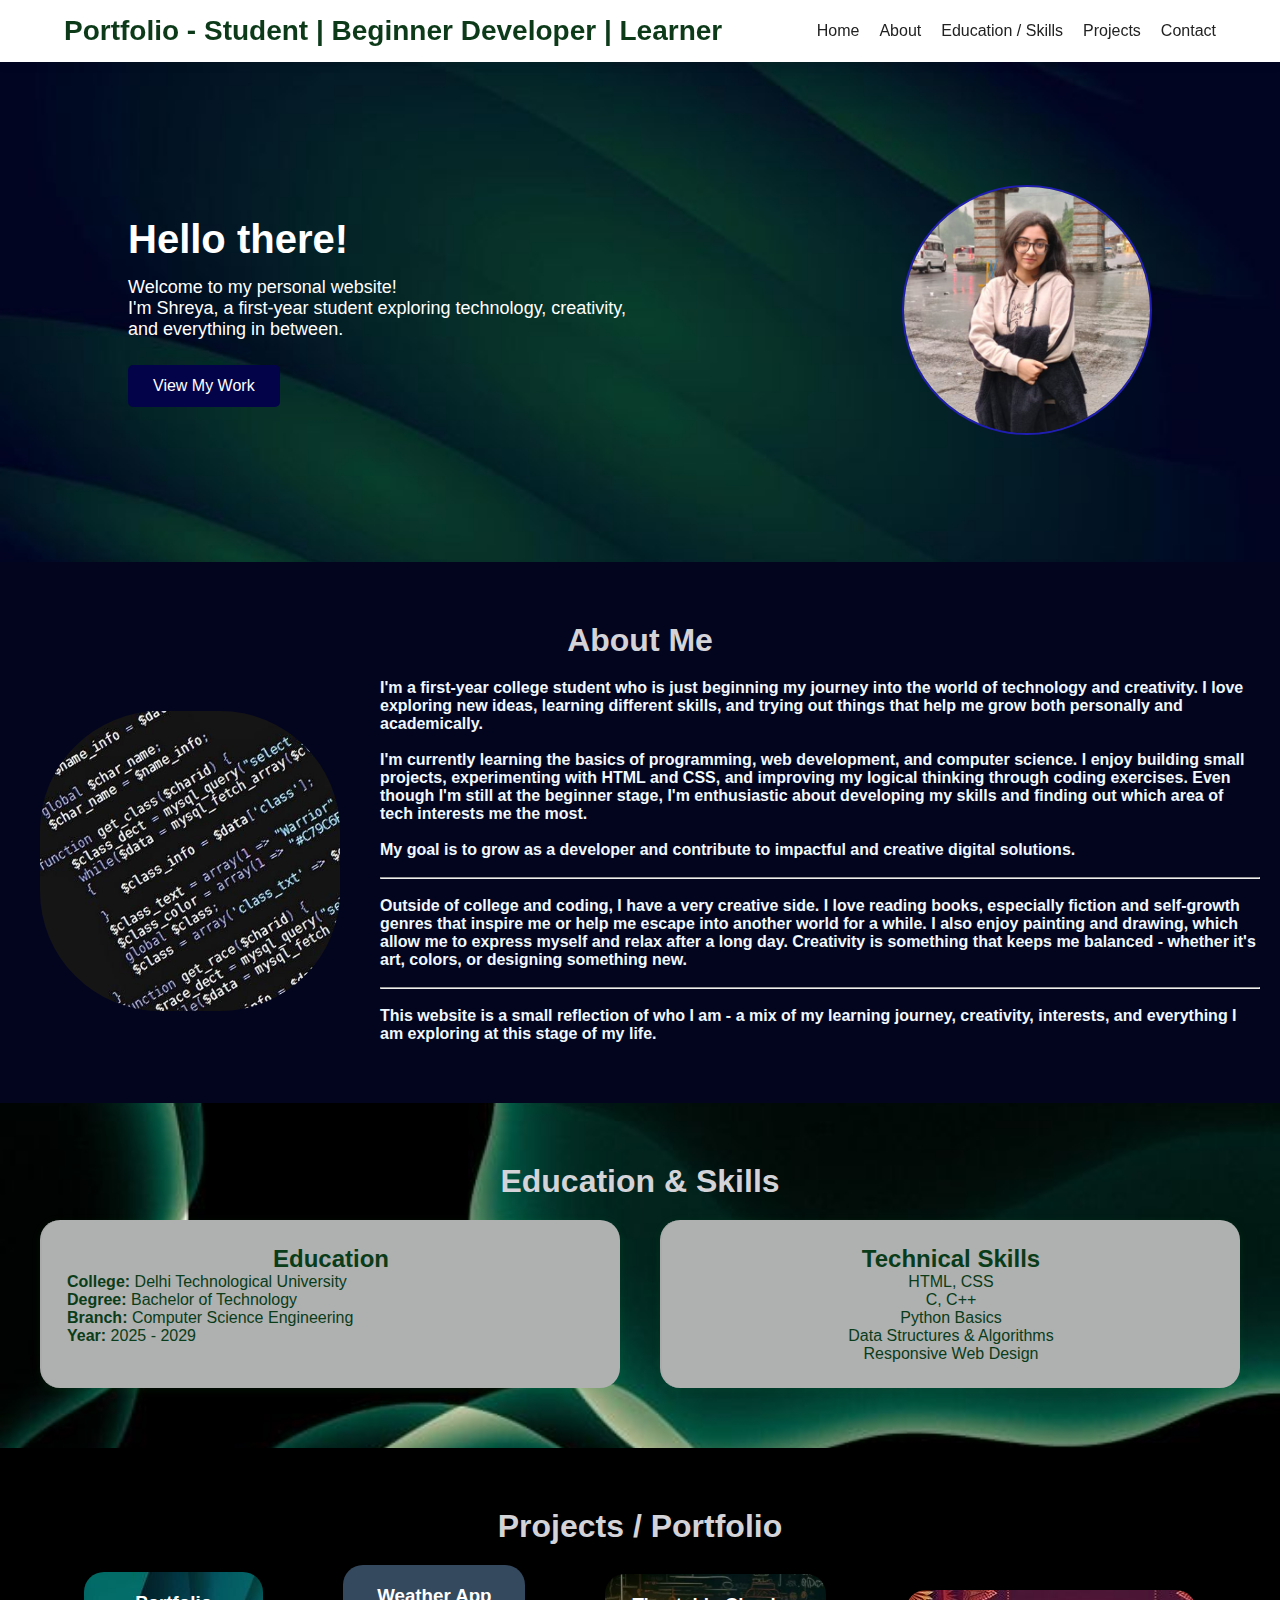
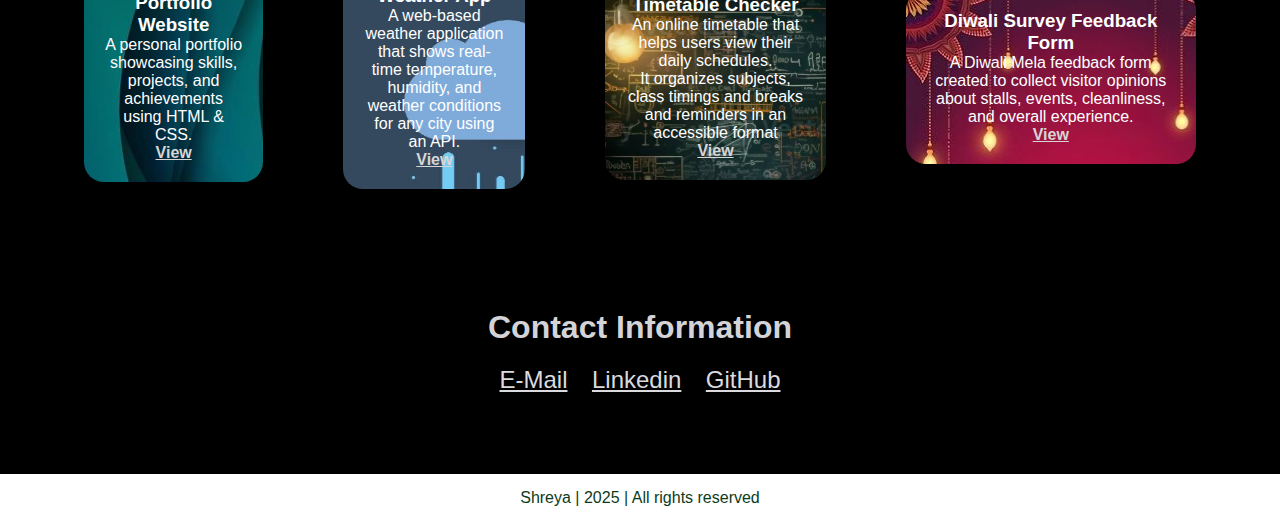
<file: index.html>
<!DOCTYPE html>
<html lang="en">
<head>
    <meta charset="UTF-8">
    <meta name="viewport" content="width=device-width, initial-scale=1.0">
    <title>My Portfolio</title>
    <link rel="stylesheet" href="style.css">
    <link rel="icon" href="pinkribbon.png">
</head>

<body>
    <header>
        <nav>
            <h2 class="logo">Portfolio - Student | Beginner Developer | Learner</h2>
            <ul>
                <li><a href="#home">Home</a></li>
                <li><a href="#about">About</a></li>
                <li><a href="#skills">Education / Skills</a></li>
                <li><a href="#projects">Projects</a></li>
                <li><a href="#contact">Contact</a></li>
            </ul>
        </nav>
    </header>

    <section id="home" class="home">
        <div class="home-content">
            <h1>Hello there!</h1>
            <p>Welcome to my personal website! <br> I'm Shreya, a first-year student exploring technology, creativity, and everything in between.</p>

            <a href="#projects" class="btn">View My Work</a>
        </div>

        <div class="home-img">
            <img src="personalphoto.jpeg" alt="Profile Image">
        </div>
    </section>

    <section id="about" class="about">
        <h2 class="section-title">About Me</h2>

        <div class="about-container">
            <img src="tech.jpg" alt="About Image" class="about-img">

            <div class="about-text">
                <h4>
                    I'm a first-year college student who is just beginning my journey into the world of technology and creativity. I love exploring new ideas, learning different skills, and trying out things that help me grow both personally and academically.
                 <br> </h4>
                 <br>
                 <h4>I'm currently learning the basics of programming, web development, and computer science. I enjoy building small projects, experimenting with HTML and CSS, and improving my logical thinking through coding exercises. Even though I'm still at the beginner stage, I'm enthusiastic about developing my skills and finding out which area of tech interests me the most.
                </h4>
                <br> <h4>My goal is to grow as a developer and contribute to impactful and creative digital solutions. </h4>
                <br>
                <hr>
                <br>
                <h4>Outside of college and coding, I have a very creative side. I love reading books, especially fiction and self-growth genres that inspire me or help me escape into another world for a while. I also enjoy painting and drawing, which allow me to express myself and relax after a long day. Creativity is something that keeps me balanced - whether it's art, colors, or designing something new. </h4>
                <br>
                <hr>
                <br>
               <h4> This website is a small reflection of who I am - a mix of my learning journey, creativity, interests, and everything I am exploring at this stage of my life.
               </h4>
            </div>
        </div>
    </section>

    <section id="skills" class="skills">
        <h2 class="section-title">Education & Skills</h2>

        <div class="skill-container">
            <div class="edu-card">
                <h2 align="center">Education</h2>
                <p><strong>College:</strong> Delhi Technological University</p>
                <p><strong>Degree:</strong> Bachelor of Technology</p>
                <p><strong>Branch:</strong> Computer Science Engineering</p>
                <p><strong>Year:</strong> 2025 - 2029</p>
            </div>

            <div class="skill-card">
                <h2 align="center">Technical Skills</h2>
                <p align="center">
                    HTML, CSS <br>
                    C, C++ <br>
                   Python Basics <br>
                    Data Structures & Algorithms <br>
                    Responsive Web Design
                </p>
            </div>
        </div>
    </section>

    <section id="projects" class="projects">
        <h2 class="section-title">Projects / Portfolio</h2>

        <div class="project-grid">

            <div class="project-card" style="background-image: url(bg.jpg);">
            
                <h3>Portfolio Website</h3>
                <p>A personal portfolio showcasing skills, projects, and achievements<br> using HTML & CSS.</p>
                <a href="https://github.com/aries-15" target="_blank">View</a>
            </div>


            <div class="project-card" style="background-image: url(weather2.png);">
                <h3>Weather App</h3>
                <p>A web-based weather application that shows real-time temperature,<br> humidity, and weather conditions for any city using an API.</p>
                <a href="underprocess.html" target="_blank">View</a>
            </div>

            <div class="project-card" style="background-image: url(timetable.png);">
                <h3>Timetable Checker</h3>
                <p>An online timetable that helps users view their daily schedules. <br> It organizes subjects, class timings and breaks and reminders in an accessible format</p>
                <a href="timetable.html" target="_blank">View</a>
            </div>

            <div class="project-card" style="background-image: url(diwali.jpg);">
                <h3>Diwali Survey Feedback Form</h3>
                <p>A Diwali Mela feedback form created to collect visitor opinions about stalls, events, cleanliness, and overall experience.</p>
                <a href="survey.html" target="_blank">View</a>
            </div>

        </div>
    </section>


    <section id="contact" class="contact">
        <h2 class="section-title">Contact Information</h2>

            <div class="social-links" style="color: white;" align="center">
                <a href="mailto:arora15shreya@gmail.com" target="_blank" align="center">  E-Mail</a>
                <a href="https://www.linkedin.com/in/shreya-arora-289014390/" target="_blank">Linkedin</a>
                <a href="https://github.com/aries-15" target="_blank">GitHub</a>
            </div>
        </div>
    </section>


    <footer>
        <p> Shreya | 2025 | All rights reserved</p>
    </footer>

</body>
</html>
</file>
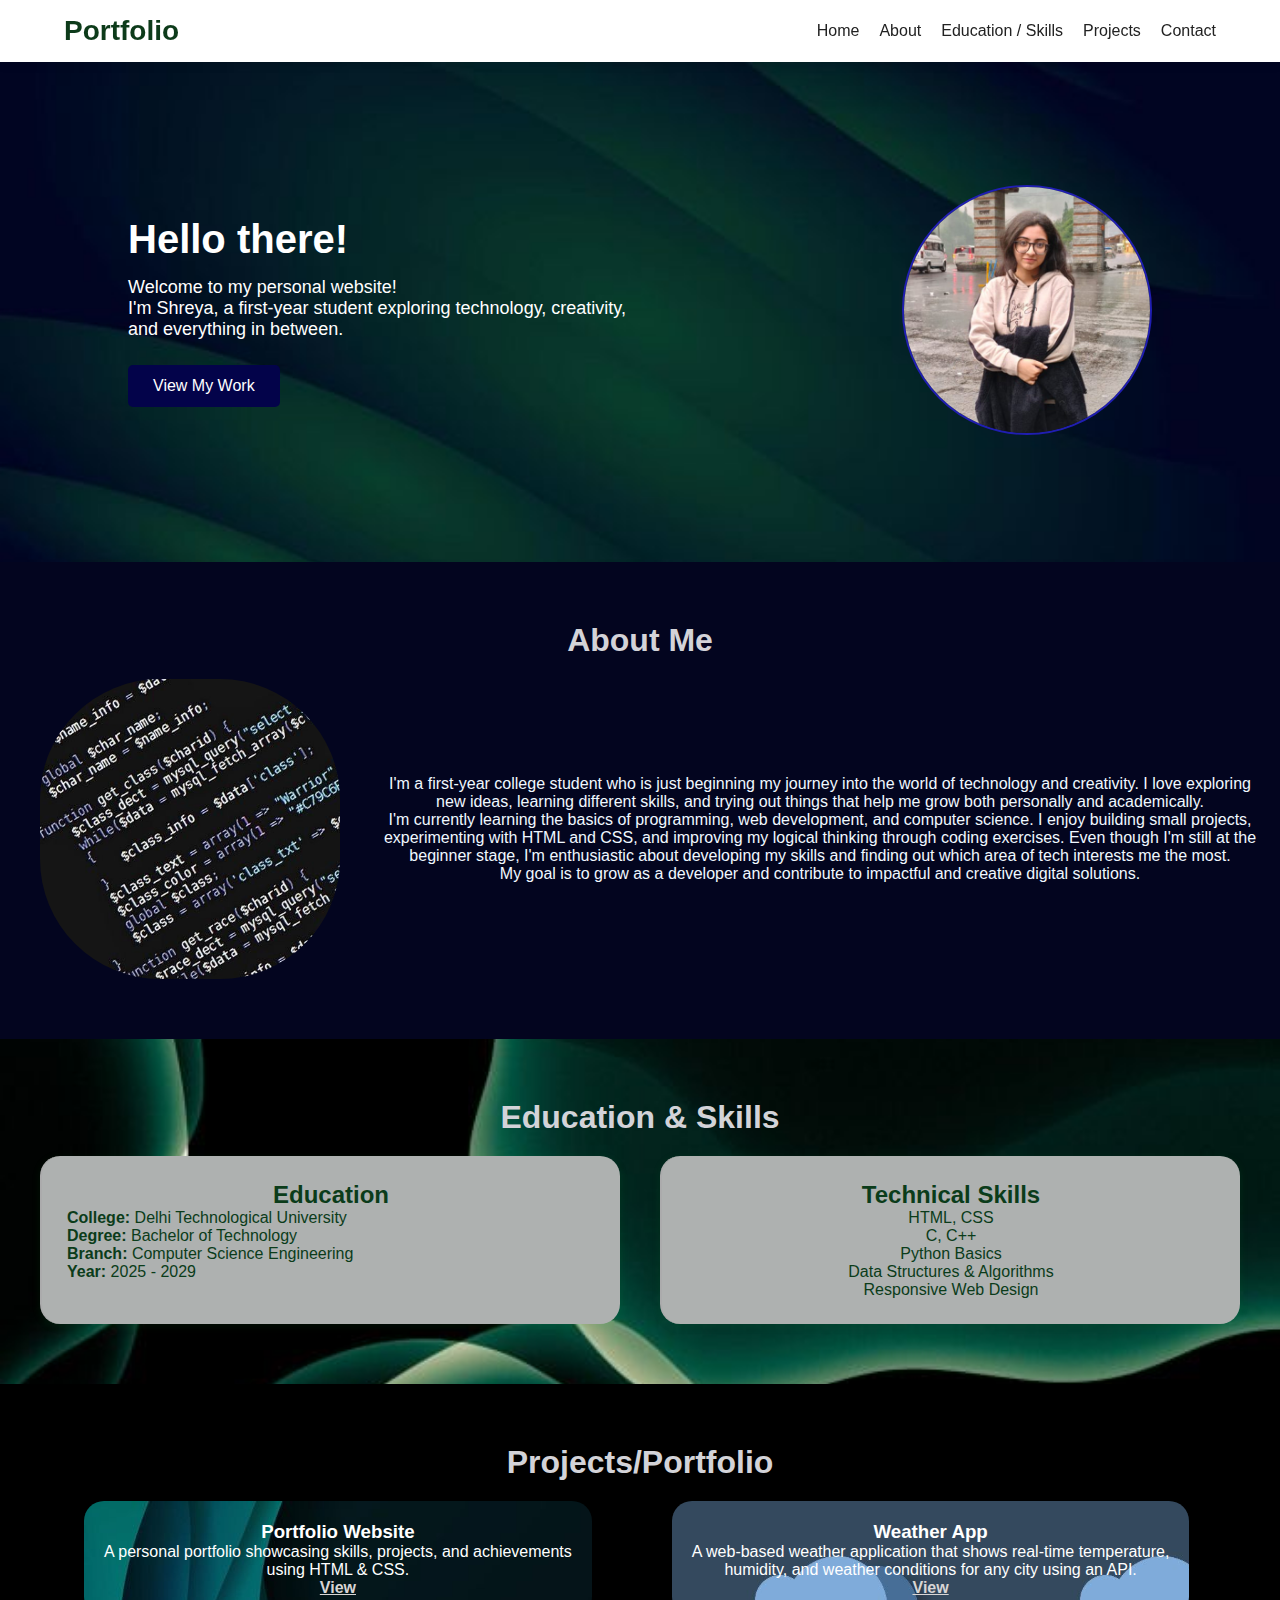
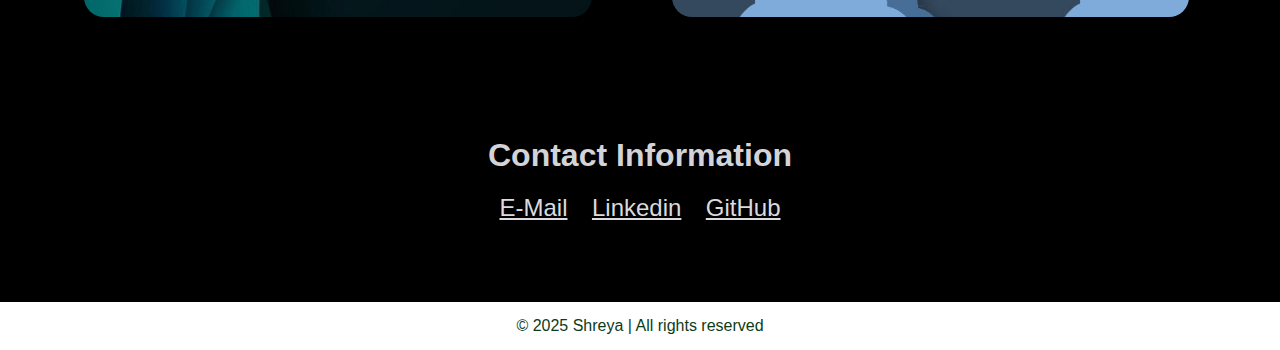
<file: Portfolio.html>
<!DOCTYPE html>
<html lang="en">
<head>
    <meta charset="UTF-8">
    <meta name="viewport" content="width=device-width, initial-scale=1.0">
    <title>My Portfolio</title>
    <link rel="stylesheet" href="style.css">
    <link rel="icon" href="pinkribbon.png">


    <style>
        * {
    margin: 0;
    padding: 0;
    box-sizing: border-box;
    font-family: "Poppins", sans-serif;
}

body {
    background: #000000;
    color: #0d3b1a;
}

header {
    width: 100%;
    background: #ffffff;
    padding: 15px 0;
    box-shadow: 0 2px 10px rgba(0,0,0,0.1);
    position: sticky;
    top: 0;
    z-index: 10;
}

nav {
    display: flex;
    align-items: center;
    justify-content: space-between;
    width: 90%;
    margin: auto;
}

.logo {
    font-size: 28px;
    font-weight: 600;
    color: #0d3b1a;
}

nav ul {
    display: flex;
    gap: 20px;
}

nav ul li {
    list-style: none;
}

nav ul li a {
    text-decoration: none;
    color: #222;
    font-weight: 500;
}

nav ul li a:hover {
    color: #03551d;
    text-decoration: underline;
}

/* ---------------- HOME ---------------- */
.home {
    display: flex;
    align-items: center;
    justify-content: space-between;
    padding: 80px 10%;
    background-image: url('green1.jpg');
    background-size: cover;
    background-position: center;
    background-repeat: no-repeat;
    transition: transform 0.4s ease;
    background-color: #0d103b;
    height:500px;
}

.home:hover {
    transform:  scale(1.08) ;
}



.home::before{
    background: rgba(0, 0, 0, 0.6); 
    z-index: 0;
}

.home-content {
    max-width: 50%;
}

.home-content h1 {
    font-size: 40px;
    font-weight: 600;
    color:rgb(255, 255, 255);
    margin-top: 200 px;
    padding-top: 500 px;
}

.home-content h1 span {
    color: rgb(255, 255, 255);
}

.home-content p {
    margin: 15px 0 25px;
    font-size: 18px;
    color: rgb(255, 255, 255);
}

.btn {
    display: inline-block;
    padding: 12px 25px;
    background: #03034a;
    color: #fff;
    border-radius: 5px;
    text-decoration: none;
    transition: transform 0.3s ease;
}

.btn:hover {
 transform: scale(1.07);
 filter: brightness(1.15);
 box-shadow: 0 0 10px #6c63ff;
}

.home-img img {
    width: 250px;
    border-radius: 50%;
    border: 2px solid #201eb1;
    transition: transform 0.3s ease;
}

.home-img img:hover{
    transform: scale(1.02);
    box-shadow: 0 0 25px #201eb1,
              0 0 45px #201eb1;
}

/* ---------------- SECTIONS ---------------- */
.section-title {
    text-align: center;
    font-size: 32px;
    color: #d3d3d8;
    margin-bottom: 20px;
}


/* ---------------- ABOUT ---------------- */
.about {
    width: 100%;
    margin: auto;
    padding: 60px 0;
    background-color: #03051f;
    transition: transform 0.4s ease;
}

.about:hover {
     transform:  scale(1.02) ;
}

.about-container {
    display: flex;
    gap: 40px;
    align-items: center;
}

.about-img {
    width: 300px;
    border-radius: 40%;
    transition: transform 0.3s ease;
    margin-left: 40px;
}

.about-img:hover {
    transform: scale(1.1);
}

.about-text {
    color: aliceblue;
    margin-right: 20px;
}

/* ---------------- SKILLS ---------------- */
.skills {
    width: 100%;
    margin: auto;
    padding: 60px 0;
    background-image: url('dark.jpg');
    background-size: cover;
    background-position: center;
    background-repeat: no-repeat;
    transition: transform 0.4s ease
}

.skills:hover {
    transform:  scale(1.02) ;
}

.skill-container {
    display: flex;
    gap: 40px;
}

.edu-card {
    background:#aeb1b0;
    padding: 25px;
    border-radius: 20px;
    width: 50%;
    box-shadow: 0 2px 10px rgba(6, 167, 38, 0.1);
    transition: transform 0.4s ease;
    color: rgb(11, 60, 26);
    border-left: 2px solid rgb(171, 171, 172);
    margin-left: 40px;
}

.skill-card {
    background:#aeb1b0;
    padding: 25px;
    border-radius: 20px;
    width: 50%;
    box-shadow: 0 2px 10px rgba(6, 167, 38, 0.1);
    transition: transform 0.2s ease;
    color: rgb(11, 60, 26);
    border-left: 2px solid rgb(171, 171, 172);
    margin-right: 40px;
}

.edu-card:hover {
    transform: scale(1.04);
}

.skill-card:hover {
    transform: scale(1.04);
}

.skill-card ul {
    margin-top: 10px;
        margin-left: 30px;
}

.skill-card ul li {
    margin-bottom: 8px;
    margin-left: 30px;
}


/* ---------------- PROJECTS ---------------- */
.projects {
    width: 90%;
    margin: auto;
    padding: 60px 0;
}

.project-grid {
    display: flex;
    grid-template-columns: repeat(auto-fit, minmax(260px, 1fr));
    gap: 40px;
    align-items: center;
}
.project-card {
    background: #075137;
    align-items: center;
    padding: 20px;
    border-radius: 20px;
    box-shadow: 0 2px 10px rgba(0,0,0,0.1);
    text-align: center;
    border: #fff;
    color:#ffffff;
    width:auto;
    transition: transform 0.2s ease;
    margin-right: 20px;
    margin-left:20px;
}

.project-card:hover {
    transform: scale(1.1);
}



.project-card img {
    width: 50%;
    border-radius: 20px;
    height:50%;
}

.project-card a {
    color: #d8d5d5;
    font-weight: 600;
    margin-top: 10px;
    display: inline;
}

/* ---------------- CONTACT ---------------- */
.contact {
    width: 90%;
    margin: auto;
    padding: 60px 0;
}

.contact-box {
    text-align: center;
    font-size: 18px;
}

.contact-box i {
    margin-right: 10px;
    color: #4a4aff;
}

.social-links a {
    margin: 10px;
    font-size: 24px;
    color: #dadadf;
}

/* ---------------- FOOTER ---------------- */
footer {
    background: #ffffff;
    color: #0d3b1a;
    text-align: center;
    padding: 15px;
    margin-top: 20px;
}
 </style>
</head>

<body>

    <!-- ------------------------ HEADER ------------------------ -->
    <header>
        <nav>
            <h2 class="logo">Portfolio</h2>
            <ul>
                <li><a href="#home">Home</a></li>
                <li><a href="#about">About</a></li>
                <li><a href="#skills">Education / Skills</a></li>
                <li><a href="#projects">Projects</a></li>
                <li><a href="#contact">Contact</a></li>
            </ul>
        </nav>
    </header>


    <!-- ------------------------ HOME ------------------------ -->
    <section id="home" class="home">
        <div class="home-content">
            <h1>Hello there!</h1>
            <p>Welcome to my personal website! <br> I'm Shreya, a first-year student exploring technology, creativity, and everything in between.</p>

            <a href="#projects" class="btn">View My Work</a>
        </div>

        <div class="home-img">
            <img src="personalphoto.jpeg" alt="Profile Image">
        </div>
    </section>


    <!-- ------------------------ ABOUT ------------------------ -->
    <section id="about" class="about">
        <h2 class="section-title">About Me</h2>

        <div class="about-container">
            <img src="tech.jpg" alt="About Image" class="about-img">

            <div class="about-text" align="center">
                <p>
                    I'm a first-year college student who is just beginning my journey into the world of technology and creativity. I love exploring new ideas, learning different skills, and trying out things that help me grow both personally and academically.
 <br>

I'm currently learning the basics of programming, web development, and computer science. I enjoy building small projects, experimenting with HTML and CSS, and improving my logical thinking through coding exercises. Even though I'm still at the beginner stage, I'm enthusiastic about developing my skills and finding out which area of tech interests me the most.
                </p>
                <p>
                    My goal is to grow as a developer and contribute to impactful and creative digital solutions.
                </p>
            </div>
        </div>
    </section>


    <!-- ------------------------ EDUCATION & SKILLS ------------------------ -->
    <section id="skills" class="skills">
        <h2 class="section-title">Education & Skills</h2>

        <div class="skill-container">

            <div class="edu-card">
                <h2 align="center">Education</h2>
                <p><strong>College:</strong> Delhi Technological University</p>
                <p><strong>Degree:</strong> Bachelor of Technology</p>
                <p><strong>Branch:</strong> Computer Science Engineering</p>
                <p><strong>Year:</strong> 2025 - 2029</p>
            </div>

            <div class="skill-card">
                <h2 align="center">Technical Skills</h2>
                <p align="center">
                    HTML, CSS <br>
                    C, C++ <br>
                   Python Basics <br>
                    Data Structures & Algorithms <br>
                    Responsive Web Design
                </p>
            </div>
        </div>
    </section>


    <!-- ------------------------ PROJECTS ------------------------ -->
    <section id="projects" class="projects">
        <h2 class="section-title">Projects/Portfolio</h2>

        <div class="project-grid">

            <div class="project-card" style="background-image: url(bg.jpg);">
            
                <h3>Portfolio Website</h3>
                <p>A personal portfolio showcasing skills, projects, and achievements<br> using HTML & CSS.</p>
                <a href="https://github.com/aries-15" target="_blank">View</a>
            </div>


            <div class="project-card" style="background-image: url(weather2.png);">
                <h3>Weather App</h3>
                <p>A web-based weather application that shows real-time temperature,<br> humidity, and weather conditions for any city using an API.</p>
                <a href="underprocess.html" target="_blank">View</a>
            </div>

        </div>
    </section>


    <!-- ------------------------ CONTACT ------------------------ -->
    <section id="contact" class="contact">
        <h2 class="section-title">Contact Information</h2>

            <div class="social-links" style="color: white;" align="center">
                <a href="mailto:arora15shreya@gmail.com" target="_blank" align="center"> <i class="fa-brands fa-gmail"></i> E-Mail</a>
                <a href="https://www.linkedin.com/in/shreya-arora-289014390/" target="_blank"><i class="fa-brands fa-linkedin"></i>Linkedin</a>
                <a href="https://github.com/aries-15" target="_blank"><i class="fa-brands fa-github"></i>GitHub</a>
            </div>
        </div>
    </section>


    <footer>
        <p>© 2025 Shreya | All rights reserved</p>
    </footer>

</body>
</html>
</file>
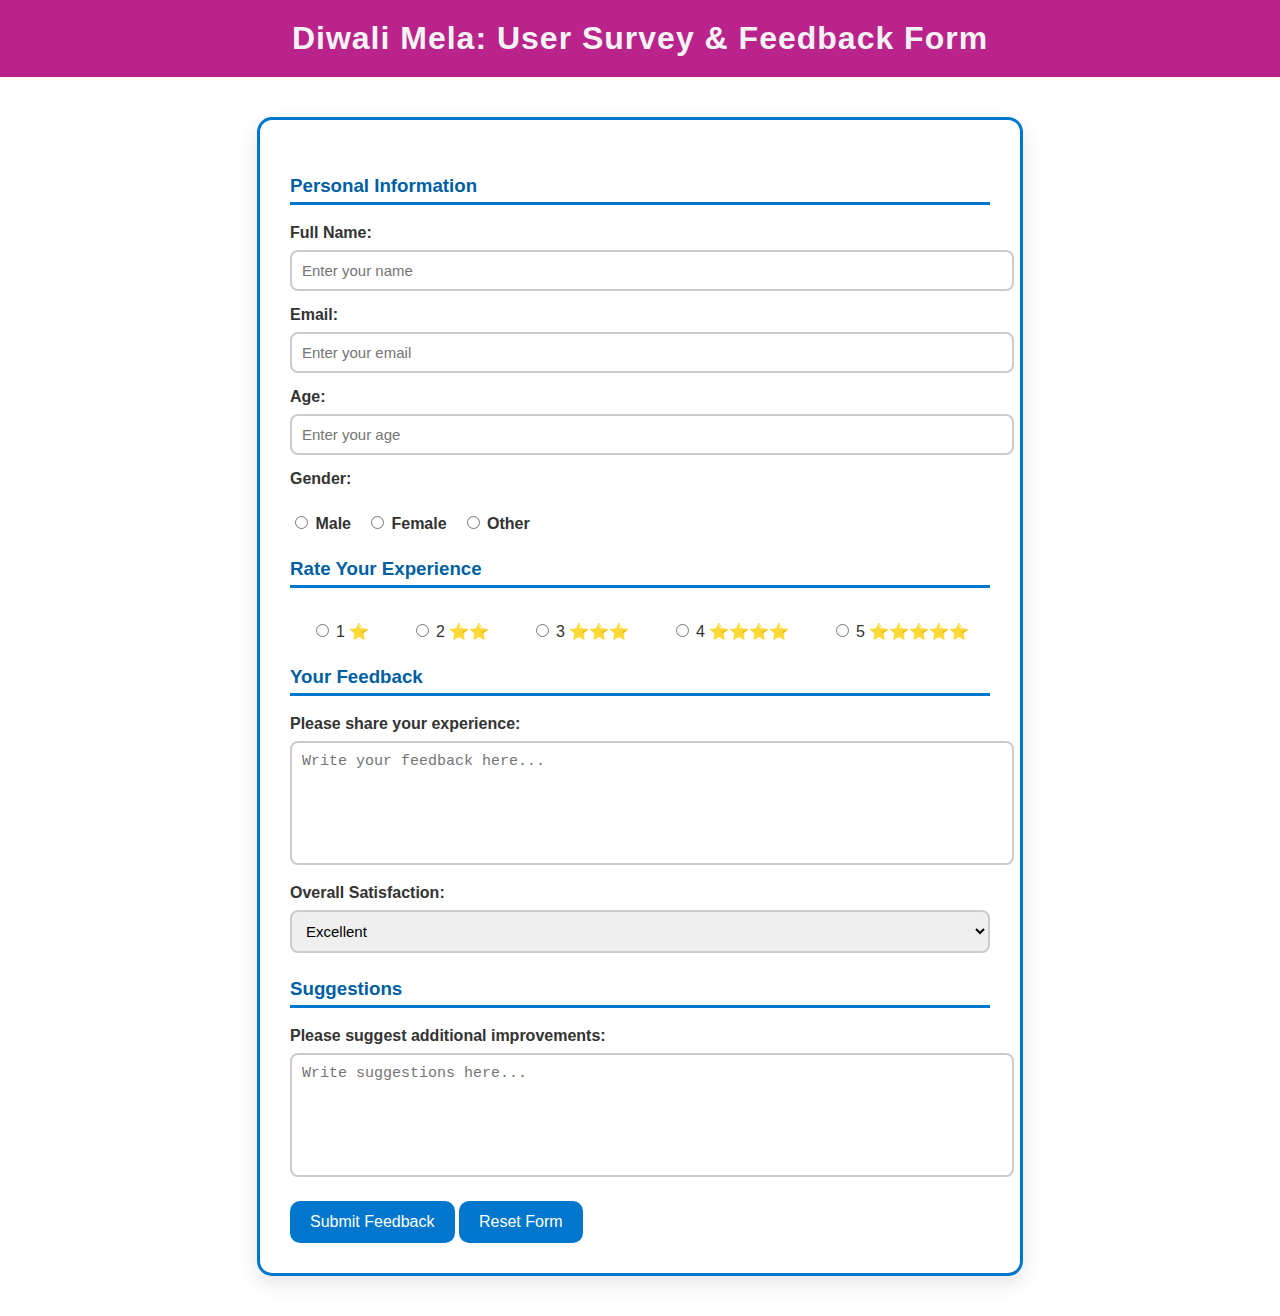
<file: survey.html>
<!DOCTYPE html>
<head>
  <meta charset="UTF-8">
  <title>Survey & Feedback Form</title>

  <style>
    body {
      font-family: 'Segoe UI', Tahoma, Verdana, sans-serif;
      background-image: url(https://im.whatshot.in/img/2025/Oct/ver-dm-dl-1760443971.jpg?w=375&h=375&q=60&wp=1);
      margin: 0;
      padding: 0;
    }

    h1 {
      text-align: center;
      background-color: #ba228c;
      color: rgb(244, 243, 243);
      padding: 20px;
      margin: 0;
      letter-spacing: 1px;
    }

    form {
      width: 60%;
      max-width: 700px;
      margin: 40px auto;
      background-color: white;
      border: 3px solid #0077cc;
      border-radius: 15px;
      padding: 30px;
      box-shadow: 0 8px 20px rgba(0, 0, 0, 0.1);
      transition: transform 0.3s ease, box-shadow 0.3s ease;
    }

    form:hover {
      transform: scale(1.02);
      box-shadow: 0 10px 30px rgba(0, 0, 0, 0.2);
    }

    label {
      font-weight: bold;
      display: block;
      margin-top: 15px;
      color: #333;
    }

    input[type="text"],
    input[type="email"],
    input[type="number"],
    textarea,
    select {
      width: 100%;
      padding: 10px;
      margin-top: 8px;
      border: 2px solid #ccc;
      border-radius: 8px;
      transition: all 0.3s ease;
      font-size: 15px;
    }

    input:focus,
    textarea:focus,
    select:focus {
      border-color: #0077cc;
      background-color: #e6f4ff;
      transform: scale(1.02);
      outline: none;
    }

    .gender-options {
      display: flex;
      gap: 15px;
      margin-top: 10px;
    }

    .rating {
      display: flex;
      justify-content: space-around;
      margin-top: 10px;
    }

    .rating label {
      font-weight: normal;
    }

    button {
      margin-top: 20px;
      padding: 12px 20px;
      background-color: #0077cc;
      border: none;
      color: white;
      border-radius: 10px;
      cursor: pointer;
      font-size: 16px;
      transition: background-color 0.3s, transform 0.3s;
    }

    button:hover {
      background-color: #005fa3;
      transform: translateY(-3px);
    }

    textarea {
      height: 100px;
      resize: none;
    }

    h3 {
      border-bottom: 3px solid #0077cc;
      padding-bottom: 5px;
      color: #005fa3;
      margin-top: 25px;
    }
  </style>
</head>

<body>
  <h1>Diwali Mela: User Survey & Feedback Form</h1>

  <form>
    <h3>Personal Information</h3>
    <label for="name">Full Name:</label>
    <input type="text" id="name" name="name" placeholder="Enter your name" required>

    <label for="email">Email:</label>
    <input type="email" id="email" name="email" placeholder="Enter your email" required>

    <label for="age">Age:</label>
    <input type="number" id="age" name="age" min="10" max="100" placeholder="Enter your age">

    <label>Gender:</label>
    <div class="gender-options">
      <label><input type="radio" name="gender" value="male"> Male</label>
      <label><input type="radio" name="gender" value="female"> Female</label>
      <label><input type="radio" name="gender" value="other"> Other</label>
    </div>

    <h3>Rate Your Experience</h3>
    <div class="rating">
      <label><input type="radio" name="rating" value="1"> 1 ⭐</label>
      <label><input type="radio" name="rating" value="2"> 2 ⭐⭐</label>
      <label><input type="radio" name="rating" value="3"> 3 ⭐⭐⭐</label>
      <label><input type="radio" name="rating" value="4"> 4 ⭐⭐⭐⭐</label>
      <label><input type="radio" name="rating" value="5"> 5 ⭐⭐⭐⭐⭐</label>
    </div>

    <h3>Your Feedback</h3>
    <label for="feedback">Please share your experience:</label>
    <textarea id="feedback" name="feedback" placeholder="Write your feedback here..."></textarea>

    <label for="satisfaction">Overall Satisfaction:</label>
    <select id="satisfaction" name="satisfaction">
      <option value="excellent">Excellent</option>
      <option value="good">Good</option>
      <option value="average">Average</option>
      <option value="poor">Poor</option>
    </select>

    <h3>Suggestions</h3>
    <label for="suggestions"> Please suggest additional improvements:</label>
    <textarea id="suggestions" name="suggestions" placeholder="Write suggestions here..."></textarea>


    <button type="submit">Submit Feedback</button>
    <button type="reset"> Reset Form</button>
  </form>
</body>
</html>
</file>
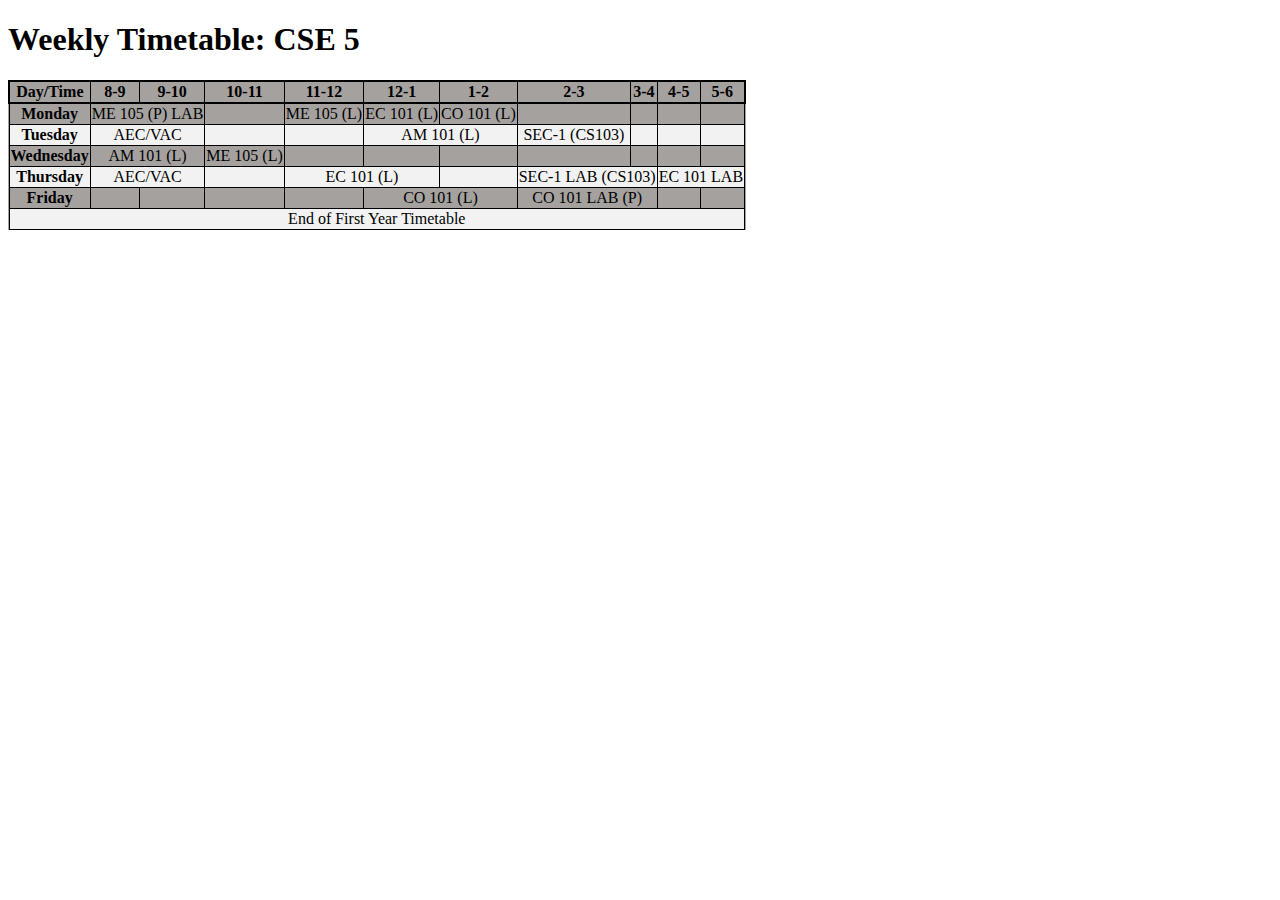
<file: timetable.html>
<!DOCTYPE html>
<html>
    <head>
        <meta charset="UTF-8">
        <title> LAB 6- TIMETABLE</title>
        <style>
            table {
                border-collapse:collapse;
                background-color: rgb(164, 161, 158);
                border-collapse: collapse;
            }
            td {
                border: 1px solid black;
                text-align: center;
            }
            th {
              border: 1px solid black;
            }
            thead{
                border: 2px solid black;
            }
             tr:nth-child(EVEN) { 
                background-color: #f2f2f2; 
             }
        </style>
    </head>
    <body>
  <h1> Weekly Timetable: CSE 5</h1>
  <table>
    <thead>
      <tr>
        <th>Day/Time</th>
        <th>8-9</th>
        <th>9-10</th>
        <th>10-11</th>
        <th>11-12</th>
        <th>12-1</th>
        <th>1-2</th>
        <th>2-3</th>
        <th>3-4</th>
        <th>4-5</th>
        <th>5-6</th>
      </tr>
    </thead>
    <tbody>
      <tr>
        <th>Monday</th>
        <td colspan="2">ME 105 (P) LAB</td>
        <td></td>
        <td>ME 105 (L)</td>
        <td>EC 101 (L)</td>
        <td>CO 101 (L)</td>
        <td></td>
        <td></td>
        <td></td>
        <td></td>
      </tr>
      <tr>
        <th>Tuesday</th>
        <td colspan="2">AEC/VAC</td>
        <td></td>
        <td></td>
        <td colspan="2">AM 101 (L)</td>
        <td>SEC-1 (CS103)</td>
        <td></td>
        <td></td>
        <td></td>
      </tr>
      <tr>
        <th>Wednesday</th>
        <td colspan="2">AM 101 (L)</td>
        <td>ME 105 (L)</td>
        <td></td>
        <td></td>
        <td></td>
        <td></td>
        <td></td>
        <td></td>
        <td></td>
      </tr>
      <tr>
        <th>Thursday</th>
        <td colspan="2">AEC/VAC</td>
        <td></td>
        <td colspan="2">EC 101 (L)</td>
        <td></td>
        <td colspan="2">SEC-1 LAB (CS103)</td>
        <td colspan="2">EC 101 LAB</td>
      </tr>
      <tr>
        <th>Friday</th>
        <td></td>
        <td></td>
        <td></td>
        <td></td>
        <td colspan="2">CO 101 (L)</td>
        <td colspan="2">CO 101 LAB (P)</td>
        <td></td>
        <td></td>
      </tr>
    </tbody>
    <tfoot>
      <tr> 
        <td colspan="11"; style="background-color:#f2f2f2;">End of First Year Timetable</td> 
      </tr>
    </tfoot>
  </table>
</body>
</html>
</file>
<file: style.css>
* {
    margin: 0;
    padding: 0;
    box-sizing: border-box;
    font-family: "Poppins", sans-serif;
}

body {
    background: #000000;
    color: #0d3b1a;
}

header {
    width: 100%;
    background: #ffffff;
    padding: 15px 0;
    box-shadow: 0 2px 10px rgba(0,0,0,0.1);
    position: sticky;
    top: 0;
    z-index: 10;
}

nav {
    display: flex;
    align-items: center;
    justify-content: space-between;
    width: 90%;
    margin: auto;
}

.logo {
    font-size: 28px;
    font-weight: 600;
    color: #0d3b1a;
}

nav ul {
    display: flex;
    gap: 20px;
}

nav ul li {
    list-style: none;
}

nav ul li a {
    text-decoration: none;
    color: #222;
    font-weight: 500;
}

nav ul li a:hover {
    color: #03551d;
    text-decoration: underline;
}

/* ---------------- HOME ---------------- */
.home {
    display: flex;
    align-items: center;
    justify-content: space-between;
    padding: 80px 10%;
    background-image: url('green1.jpg');
    background-size: cover;
    background-position: center;
    background-repeat: no-repeat;
    transition: transform 0.4s ease;
    background-color: #0d103b;
    height:500px;
}

.home:hover {
    transform:  scale(1.08) ;
}



.home::before{
    background: rgba(0, 0, 0, 0.6); 
    z-index: 0;
}

.home-content {
    max-width: 50%;
}

.home-content h1 {
    font-size: 40px;
    font-weight: 600;
    color:rgb(255, 255, 255);
    margin-top: 200 px;
    padding-top: 500 px;
}

.home-content h1 span {
    color: rgb(255, 255, 255);
}

.home-content p {
    margin: 15px 0 25px;
    font-size: 18px;
    color: rgb(255, 255, 255);
}

.btn {
    display: inline-block;
    padding: 12px 25px;
    background: #03034a;
    color: #fff;
    border-radius: 5px;
    text-decoration: none;
    transition: transform 0.3s ease;
}

.btn:hover {
 transform: scale(1.07);
 filter: brightness(1.15);
 box-shadow: 0 0 10px #6c63ff;
}

.home-img img {
    width: 250px;
    border-radius: 50%;
    border: 2px solid #201eb1;
    transition: transform 0.3s ease;
}

.home-img img:hover{
    transform: scale(1.02);
    box-shadow: 0 0 25px #201eb1,
              0 0 45px #201eb1;
}

/* ---------------- SECTIONS ---------------- */
.section-title {
    text-align: center;
    font-size: 32px;
    color: #d3d3d8;
    margin-bottom: 20px;
}


/* ---------------- ABOUT ---------------- */
.about {
    width: 100%;
    margin: auto;
    padding: 60px 0;
    background-color: #03051f;
    transition: transform 0.4s ease;
}

.about:hover {
     transform:  scale(1.02) ;
}

.about-container {
    display: flex;
    gap: 40px;
    align-items: center;
}

.about-img {
    width: 300px;
    border-radius: 40%;
    transition: transform 0.3s ease;
    margin-left: 40px;
}

.about-img:hover {
    transform: scale(1.1);
}

.about-text {
    color: aliceblue;
    margin-right: 20px;
}

/* ---------------- SKILLS ---------------- */
.skills {
    width: 100%;
    margin: auto;
    padding: 60px 0;
    background-image: url('dark.jpg');
    background-size: cover;
    background-position: center;
    background-repeat: no-repeat;
    transition: transform 0.4s ease
}

.skills:hover {
    transform:  scale(1.02) ;
}

.skill-container {
    display: flex;
    gap: 40px;
}

.edu-card {
    background:#aeb1b0;
    padding: 25px;
    border-radius: 20px;
    width: 50%;
    box-shadow: 0 2px 10px rgba(6, 167, 38, 0.1);
    transition: transform 0.4s ease;
    color: rgb(11, 60, 26);
    border-left: 2px solid rgb(171, 171, 172);
    margin-left: 40px;
}

.skill-card {
    background:#aeb1b0;
    padding: 25px;
    border-radius: 20px;
    width: 50%;
    box-shadow: 0 2px 10px rgba(6, 167, 38, 0.1);
    transition: transform 0.2s ease;
    color: rgb(11, 60, 26);
    border-left: 2px solid rgb(171, 171, 172);
    margin-right: 40px;
}

.edu-card:hover {
    transform: scale(1.04);
}

.skill-card:hover {
    transform: scale(1.04);
}

.skill-card ul {
    margin-top: 10px;
        margin-left: 30px;
}

.skill-card ul li {
    margin-bottom: 8px;
    margin-left: 30px;
}


/* ---------------- PROJECTS ---------------- */
.projects {
    width: 90%;
    margin: auto;
    padding: 60px 0;
}

.project-grid {
    display: flex;
    grid-template-columns: repeat(auto-fit, minmax(260px, 1fr));
    gap: 40px;
    align-items: center;
}
.project-card {
    background: #075137;
    align-items: center;
    padding: 20px;
    border-radius: 20px;
    box-shadow: 0 2px 10px rgba(0,0,0,0.1);
    text-align: center;
    border: #fff;
    color:#ffffff;
    width:auto;
    transition: transform 0.2s ease;
    margin-right: 20px;
    margin-left:20px;
}

.project-card:hover {
    transform: scale(1.1);
}



.project-card img {
    width: 50%;
    border-radius: 20px;
    height:50%;
}

.project-card a {
    color: #d8d5d5;
    font-weight: 600;
    margin-top: 10px;
    display: inline;
}

/* ---------------- CONTACT ---------------- */
.contact {
    width: 90%;
    margin: auto;
    padding: 60px 0;
}

.contact-box {
    text-align: center;
    font-size: 18px;
}

.contact-box i {
    margin-right: 10px;
    color: #4a4aff;
}

.social-links a {
    margin: 10px;
    font-size: 24px;
    color: #dadadf;
}

/* ---------------- FOOTER ---------------- */
footer {
    background: #ffffff;
    color: #0d3b1a;
    text-align: center;
    padding: 15px;
    margin-top: 20px;
}
</file>
